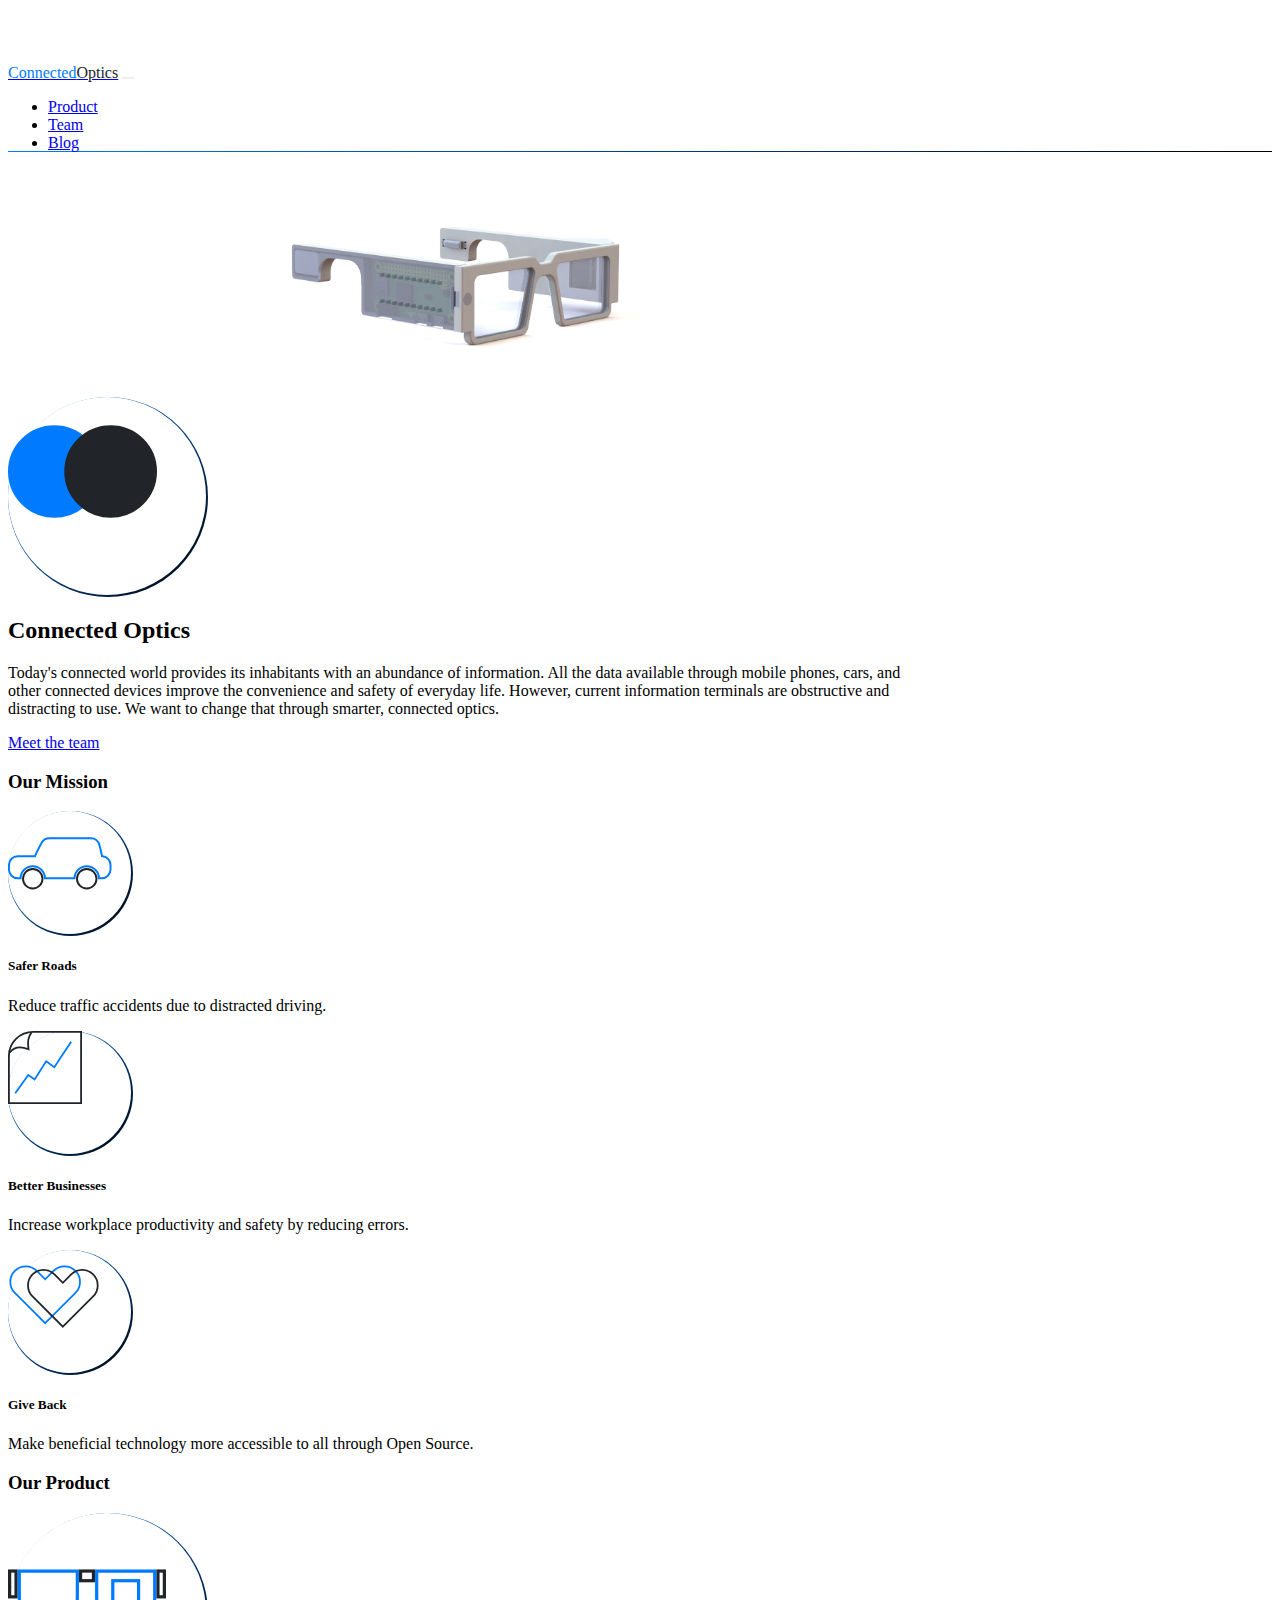
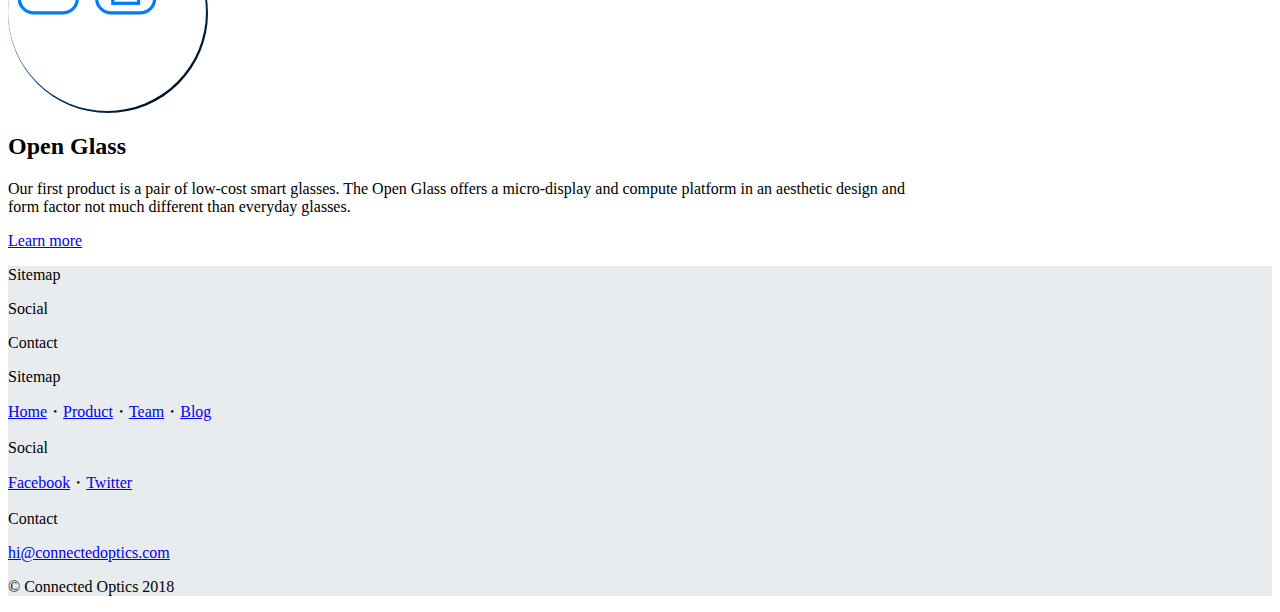
<file: index.html>
<!doctype html>
<html lang="en">
    <head>
        <meta charset="utf-8">
        <meta name="viewport" content="width=device-width, initial-scale=1, shrink-to-fit=no">
        <link rel="stylesheet" href="https://maxcdn.bootstrapcdn.com/bootstrap/4.0.0-beta.3/css/bootstrap.min.css" integrity="sha384-Zug+QiDoJOrZ5t4lssLdxGhVrurbmBWopoEl+M6BdEfwnCJZtKxi1KgxUyJq13dy" crossorigin="anonymous">
        <link rel="stylesheet" href="index.css">
        <title>Connected Optics</title>
    </head>
    <body>
        <nav class="navbar fixed-top navbar-expand-lg navbar-light bg-light">
            <a class="navbar-brand" href="index.html"><span class="font-weight-light" style="color: #007bff;">Connected</span><span style="color: #212529;">Optics</span></a>
            <button class="navbar-toggler" type="button" data-toggle="collapse" data-target="#navbarText" aria-controls="navbarText" aria-expanded="false" aria-label="Toggle navigation">
                <span class="navbar-toggler-icon"></span>
            </button>
            <div class="collapse navbar-collapse" id="navbarText">
                <ul class="navbar-nav mr-auto">
                    <li class="nav-item">
                        <a class="nav-link" href="product.html">Product</a>
                    </li>
                    <li class="nav-item">
                        <a class="nav-link" href="team.html">Team</a>
                    </li>
                    <li class="nav-item">
                        <a class="nav-link" href="blog.html">Blog</a>
                    </li>
                </ul>
            </div>
        </nav>
        <div class="container">
            <div class="row">
                <img src="assets/glass1.jpg" style="width: 100%; max-height: 25vh; object-fit: contain;">
            </div>
            <div class="row">
                <div class="col-md-5 col-lg-4 d-flex justify-content-center align-items-center px-5 pt-5 p-md-5">
                        <div class="d-flex justify-content-center align-items-center" style="background: linear-gradient(to bottom right, #007bff, #000); width: 200px; height: 200px; border-radius: 100px;"><div class="d-flex justify-content-center align-items-center" style="background-color: #fff; width: calc(100% - 2px); height: calc(100% - 2px); border-radius: 100px;"><img src="assets/logo.svg" style="width: 75%; height: 75%;"></div></div>
                    </div>
                <div class="col-md-7 col-lg-8 d-flex flex-column align-items-center align-items-md-start justify-content-center p-5 py-md-5 pr-md-5 pl-md-0">
                    <h2>Connected Optics</h2>
                    <p class="text-center text-md-left">Today's connected world provides its inhabitants with an abundance of information. All the data available through mobile phones, cars, and other connected devices improve the convenience and safety of everyday life. However, current information terminals are obstructive and distracting to use. We want to change that through smarter, connected optics.</p>
                    <p class="text-center text-md-left"><a href="team.html">Meet the team</a></p>
                </div>
            </div>
            <div class="row">
                <div class="col py-3">
                    <h3 class="text-center font-weight-light">Our Mission</h3>
                </div>
            </div>
            <div class="row">
                <div class="col-md-5 col-lg-4 d-flex justify-content-center align-items-center px-5 pt-5 p-md-5">
                    <div class="d-flex justify-content-center align-items-center" style="background: linear-gradient(to bottom right, #007bff, #000); width: 125px; height: 125px; border-radius: 100px;"><div class="d-flex justify-content-center align-items-center" style="background-color: #fff; width: calc(100% - 2px); height: calc(100% - 2px); border-radius: 100px;"><img src="assets/car.svg" style="width: 85%; height: 85%;"></div></div>
                </div>
                <div class="col-md-7 col-lg-8 d-flex flex-column align-items-center align-items-md-start justify-content-center p-5 py-md-5 pr-md-5 pl-md-0">
                    <h5>Safer Roads</h5>
                    <p class="text-center text-md-left">Reduce traffic accidents due to distracted driving.</p>
                </div>
            </div>
            <div class="row">
                <div class="col-md-5 col-lg-4 d-flex justify-content-center align-items-center px-5 pt-5 p-md-5">
                    <div class="d-flex justify-content-center align-items-center" style="background: linear-gradient(to bottom right, #007bff, #000); width: 125px; height: 125px; border-radius: 100px;"><div class="d-flex justify-content-center align-items-center" style="background-color: #fff; width: calc(100% - 2px); height: calc(100% - 2px); border-radius: 100px;"><img src="assets/productivity.svg" style="width: 60%; height: 60%;"></div></div>
                </div>
                <div class="col-md-7 col-lg-8 d-flex flex-column align-items-center align-items-md-start justify-content-center p-5 py-md-5 pr-md-5 pl-md-0">
                    <h5>Better Businesses</h5>
                    <p class="text-center text-md-left">Increase workplace productivity and safety by reducing errors.</p>
                </div>
            </div>
            <div class="row">
                <div class="col-md-5 col-lg-4 d-flex justify-content-center align-items-center px-5 pt-5 p-md-5">
                    <div class="d-flex justify-content-center align-items-center" style="background: linear-gradient(to bottom right, #007bff, #000); width: 125px; height: 125px; border-radius: 100px;"><div class="d-flex justify-content-center align-items-center" style="background-color: #fff; width: calc(100% - 2px); height: calc(100% - 2px); border-radius: 100px;"><img src="assets/giveback.svg" style="width: 75%; height: 75%;"></div></div>
                </div>
                <div class="col-md-7 col-lg-8 d-flex flex-column align-items-center align-items-md-start justify-content-center p-5 py-md-5 pr-md-5 pl-md-0">
                    <h5>Give Back</h5>
                    <p class="text-center text-md-left">Make beneficial technology more accessible to all through Open Source.</p>
                </div>
            </div>
            <div class="row pt-5">
                <div class="col pt-5">
                    <h3 class="text-center font-weight-light">Our Product</h3>
                </div>
            </div>
            <div class="row">
                <div class="col-md-5 col-lg-4 d-flex justify-content-center align-items-center px-5 pt-5 p-md-5">
                    <div class="d-flex justify-content-center align-items-center" style="background: linear-gradient(to bottom right, #007bff, #000); width: 200px; height: 200px; border-radius: 100px;"><div class="d-flex justify-content-center align-items-center" style="background-color: #fff; width: calc(100% - 2px); height: calc(100% - 2px); border-radius: 100px;"><img src="assets/openglass.svg" style="width: 80%; height: 80%;"></div></div>
                </div>
                <div class="col-md-7 col-lg-8 d-flex flex-column align-items-center align-items-md-start justify-content-center p-5 py-md-5 pr-md-5 pl-md-0">
                    <h2>Open Glass</h2>
                    <p class="text-center text-md-left">Our first product is a pair of low-cost smart glasses. The Open Glass offers a micro-display and compute platform in an aesthetic design and form factor not much different than everyday glasses.</p>
                    <p class="text-center text-md-left"><a href="product.html">Learn more</a></p>
                </div>
            </div>
        </div>
        <div class="footer row mt-5 p-5">
            <div class="col-md-5 text-left text-md-right d-none d-sm-none d-md-block">
                <p class="text-secondary pr-5">Sitemap</p>
                <p class="text-secondary pr-5">Social</p>
                <p class="text-secondary pr-5">Contact</p>
            </div>
            <div class="col-md-7 mb-5 d-flex flex-column align-items-center d-md-block">
                <p class="text-secondary d-md-none d-lg-none d-xl-none">Sitemap</p>
                <p><a href="index.html">Home</a>・<a href="product.html">Product</a>・<a href="team.html">Team</a>・<a href="blog.html">Blog</a></p>
                <p class="text-secondary d-md-none d-lg-none d-xl-none mt-2">Social</p>
                <p><a href="https://www.facebook.com/connectedoptics/">Facebook</a>・<a href="https://twitter.com/connected_optic">Twitter</a></p>
                <p class="text-secondary d-md-none d-lg-none d-xl-none mt-2">Contact</p>
                <p><a href="mailto:hi@connectedoptics.com">hi@connectedoptics.com</a></p>
            </div>
            <div class="col mt-5">
                <p class="text-center text-secondary font-weight-light">© Connected Optics 2018</p>
            </div>
        </div>
        <script src="https://code.jquery.com/jquery-3.2.1.slim.min.js" integrity="sha384-KJ3o2DKtIkvYIK3UENzmM7KCkRr/rE9/Qpg6aAZGJwFDMVNA/GpGFF93hXpG5KkN" crossorigin="anonymous"></script>
        <script src="https://cdnjs.cloudflare.com/ajax/libs/popper.js/1.12.9/umd/popper.min.js" integrity="sha384-ApNbgh9B+Y1QKtv3Rn7W3mgPxhU9K/ScQsAP7hUibX39j7fakFPskvXusvfa0b4Q" crossorigin="anonymous"></script>
        <script src="https://maxcdn.bootstrapcdn.com/bootstrap/4.0.0-beta.3/js/bootstrap.min.js" integrity="sha384-a5N7Y/aK3qNeh15eJKGWxsqtnX/wWdSZSKp+81YjTmS15nvnvxKHuzaWwXHDli+4" crossorigin="anonymous"></script>
    </body>
</html>
</file>
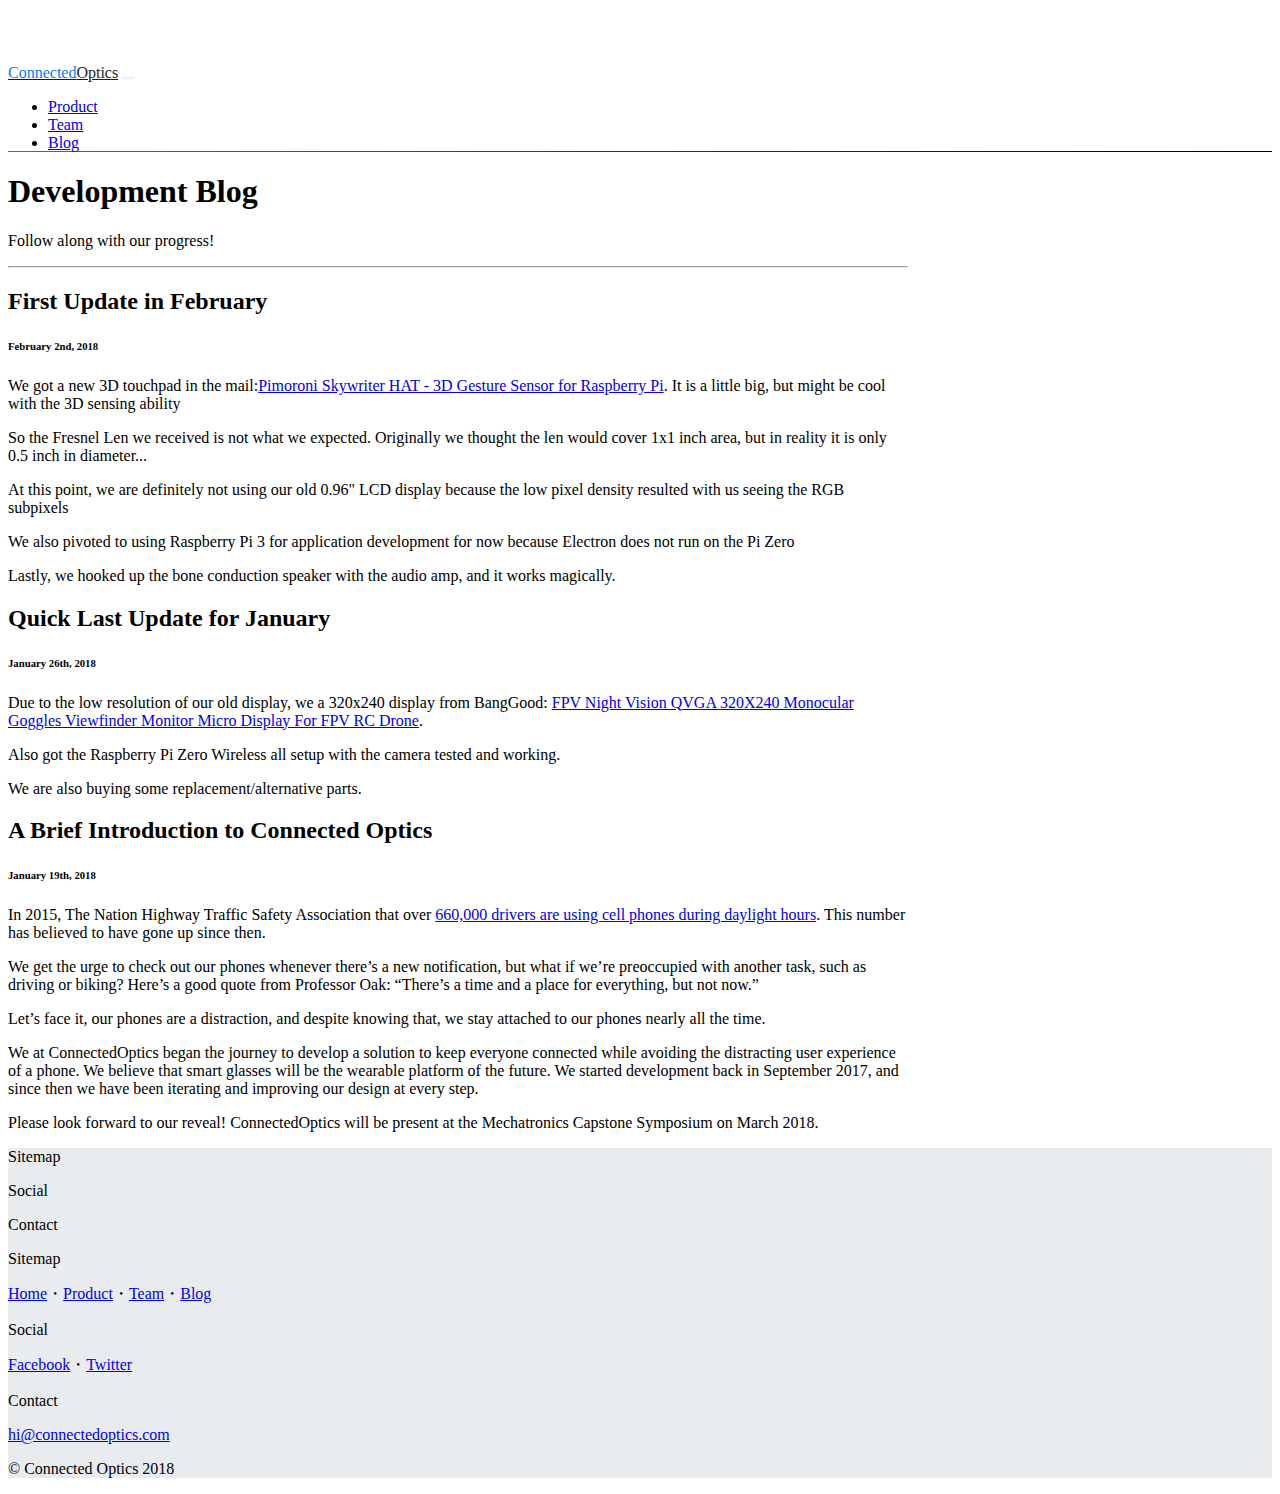
<file: blog.html>
<!doctype html>
<html lang="en">
    <head>
        <meta charset="utf-8">
        <meta name="viewport" content="width=device-width, initial-scale=1, shrink-to-fit=no">
        <link rel="stylesheet" href="https://maxcdn.bootstrapcdn.com/bootstrap/4.0.0-beta.3/css/bootstrap.min.css" integrity="sha384-Zug+QiDoJOrZ5t4lssLdxGhVrurbmBWopoEl+M6BdEfwnCJZtKxi1KgxUyJq13dy" crossorigin="anonymous">
        <link rel="stylesheet" href="index.css">
        <title>Connected Optics | Blog</title>
    </head>
    <body>
        <nav class="navbar fixed-top navbar-expand-lg navbar-light bg-light">
            <a class="navbar-brand" href="index.html"><span class="font-weight-light" style="color: #007bff;">Connected</span><span style="color: #212529;">Optics</span></a>
            <button class="navbar-toggler" type="button" data-toggle="collapse" data-target="#navbarText" aria-controls="navbarText" aria-expanded="false" aria-label="Toggle navigation">
                <span class="navbar-toggler-icon"></span>
            </button>
            <div class="collapse navbar-collapse" id="navbarText">
                <ul class="navbar-nav mr-auto">
                    <li class="nav-item">
                        <a class="nav-link" href="product.html">Product</a>
                    </li>
                    <li class="nav-item">
                        <a class="nav-link" href="team.html">Team</a>
                    </li>
                    <li class="nav-item">
                        <a class="nav-link active" href="blog.html">Blog</a>
                    </li>
                </ul>
            </div>
        </nav>
        <div class="container">
            <div class="row py-5">
                <div class="col">
                    <h1>Development Blog</h1>
                    <p class="pb-3 mb-5">Follow along with our progress!</p>
                    <hr>
                </div>
            </div>
            <div class="row pb-5">
                <div class="col">
                    <h2>First Update in February</h2>
                    <h6 class="text-secondary mb-4">February 2nd, 2018</h6>
                    <p>We got a new 3D touchpad in the mail:<a href="https://www.adafruit.com/product/2325">Pimoroni Skywriter HAT - 3D Gesture Sensor for Raspberry Pi</a>. It is a little big, but might be cool with the 3D sensing ability</p>
                    <p>So the Fresnel Len we received is not what we expected. Originally we thought the len would cover 1x1 inch area, but in reality it is only 0.5 inch in diameter...</p>
                    <p>At this point, we are definitely not using our old 0.96" LCD display because the low pixel density resulted with us seeing the RGB subpixels</p>
                    <p>We also pivoted to using Raspberry Pi 3 for application development for now because Electron does not run on the Pi Zero</p>
                    <p>Lastly, we hooked up the bone conduction speaker with the audio amp, and it works magically.</p>
                </div>
            </div>
            <div class="row pb-5">
                <div class="col">
                    <h2>Quick Last Update for January</h2>
                    <h6 class="text-secondary mb-4">January 26th, 2018</h6>
                    <p>Due to the low resolution of our old display, we a 320x240 display from BangGood: <a href="https://m.banggood.com/FPV-Night-Vision-QVGA-320X240-Monocular-Goggles-Viewfinder-Monitor-Micro-Display-p-912901.html">FPV Night Vision QVGA 320X240 Monocular Goggles Viewfinder Monitor Micro Display For FPV RC Drone</a>.</p>
                    <p>Also got the Raspberry Pi Zero Wireless all setup with the camera tested and working.</p>
                    <p>We are also buying some replacement/alternative parts.</p>
                </div>
            </div>
            <div class="row pb-5">
                <div class="col">
                    <h2>A Brief Introduction to Connected Optics</h2>
                    <h6 class="text-secondary mb-4">January 19th, 2018</h6>
                    <p>In 2015, The Nation Highway Traffic Safety Association that over <a href="https://www.nhtsa.gov/risky-driving/distracted-driving">660,000 drivers are using cell phones during daylight hours</a>. This number has believed to have gone up since then.</p>
                    <p>We get the urge to check out our phones whenever there’s a new notification, but what if we’re preoccupied with another task, such as driving or biking? Here’s a good quote from Professor Oak: “There’s a time and a place for everything, but not now.”</p>
                    <p>Let’s face it, our phones are a distraction, and despite knowing that, we stay attached to our phones nearly all the time.</p>
                    <p>We at ConnectedOptics began the journey to develop a solution to keep everyone connected while avoiding the distracting user experience of a phone. We believe that smart glasses will be the wearable platform of the future. We started development back in September 2017, and since then we have been iterating and improving our design at every step.</p>
                    <p>Please look forward to our reveal! ConnectedOptics will be present at the Mechatronics Capstone Symposium on March 2018.</p>
                </div>
            </div>
        </div>
        <div class="footer row mt-2 p-5">
            <div class="col-md-5 text-left text-md-right d-none d-sm-none d-md-block">
                <p class="text-secondary pr-5">Sitemap</p>
                <p class="text-secondary pr-5">Social</p>
                <p class="text-secondary pr-5">Contact</p>
            </div>
            <div class="col-md-7 mb-5 d-flex flex-column align-items-center d-md-block">
                <p class="text-secondary d-md-none d-lg-none d-xl-none">Sitemap</p>
                <p><a href="index.html">Home</a>・<a href="product.html">Product</a>・<a href="team.html">Team</a>・<a href="blog.html">Blog</a></p>
                <p class="text-secondary d-md-none d-lg-none d-xl-none mt-2">Social</p>
                <p><a href="https://www.facebook.com/connectedoptics/">Facebook</a>・<a href="https://twitter.com/connected_optic">Twitter</a></p>
                <p class="text-secondary d-md-none d-lg-none d-xl-none mt-2">Contact</p>
                <p><a href="mailto:hi@connectedoptics.com">hi@connectedoptics.com</a></p>
            </div>
            <div class="col mt-5">
                <p class="text-center text-secondary font-weight-light">© Connected Optics 2018</p>
            </div>
        </div>
        <script src="https://code.jquery.com/jquery-3.2.1.slim.min.js" integrity="sha384-KJ3o2DKtIkvYIK3UENzmM7KCkRr/rE9/Qpg6aAZGJwFDMVNA/GpGFF93hXpG5KkN" crossorigin="anonymous"></script>
        <script src="https://cdnjs.cloudflare.com/ajax/libs/popper.js/1.12.9/umd/popper.min.js" integrity="sha384-ApNbgh9B+Y1QKtv3Rn7W3mgPxhU9K/ScQsAP7hUibX39j7fakFPskvXusvfa0b4Q" crossorigin="anonymous"></script>
        <script src="https://maxcdn.bootstrapcdn.com/bootstrap/4.0.0-beta.3/js/bootstrap.min.js" integrity="sha384-a5N7Y/aK3qNeh15eJKGWxsqtnX/wWdSZSKp+81YjTmS15nvnvxKHuzaWwXHDli+4" crossorigin="anonymous"></script>
    </body>
</html>
</file>
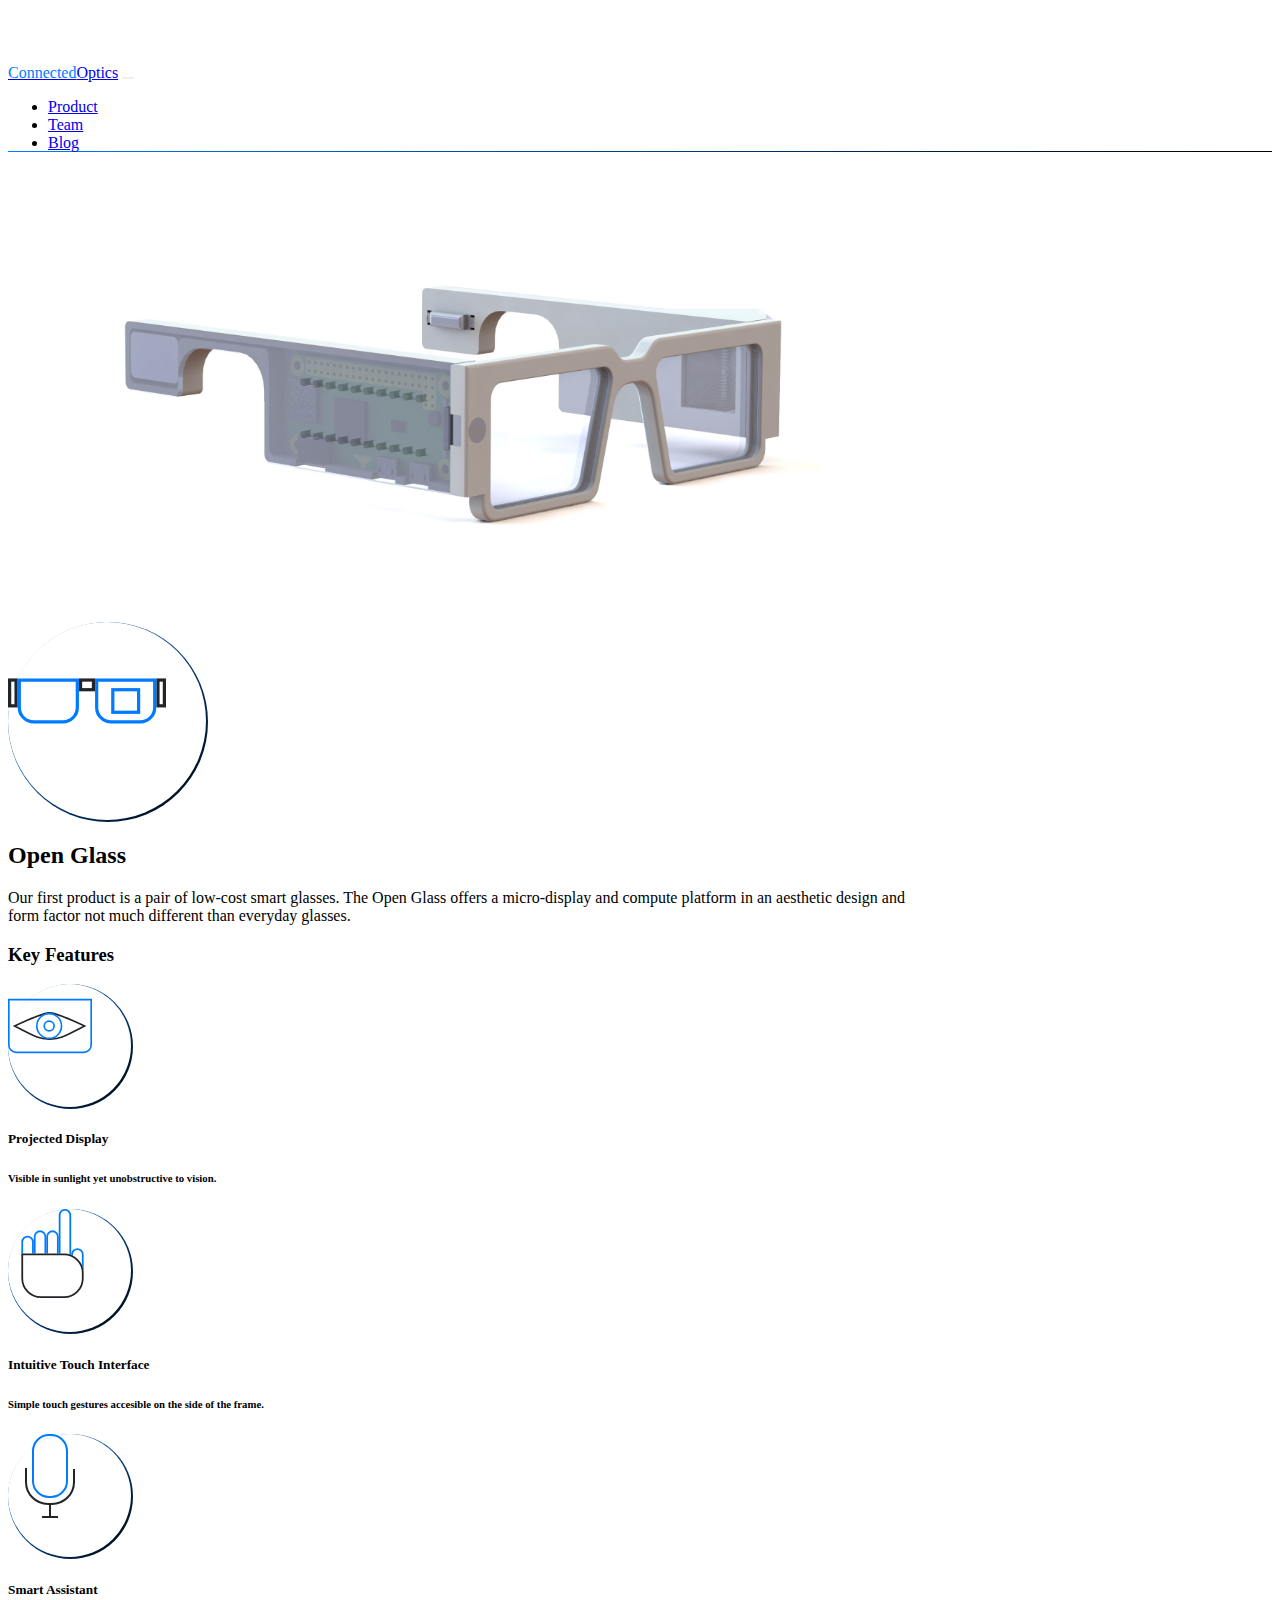
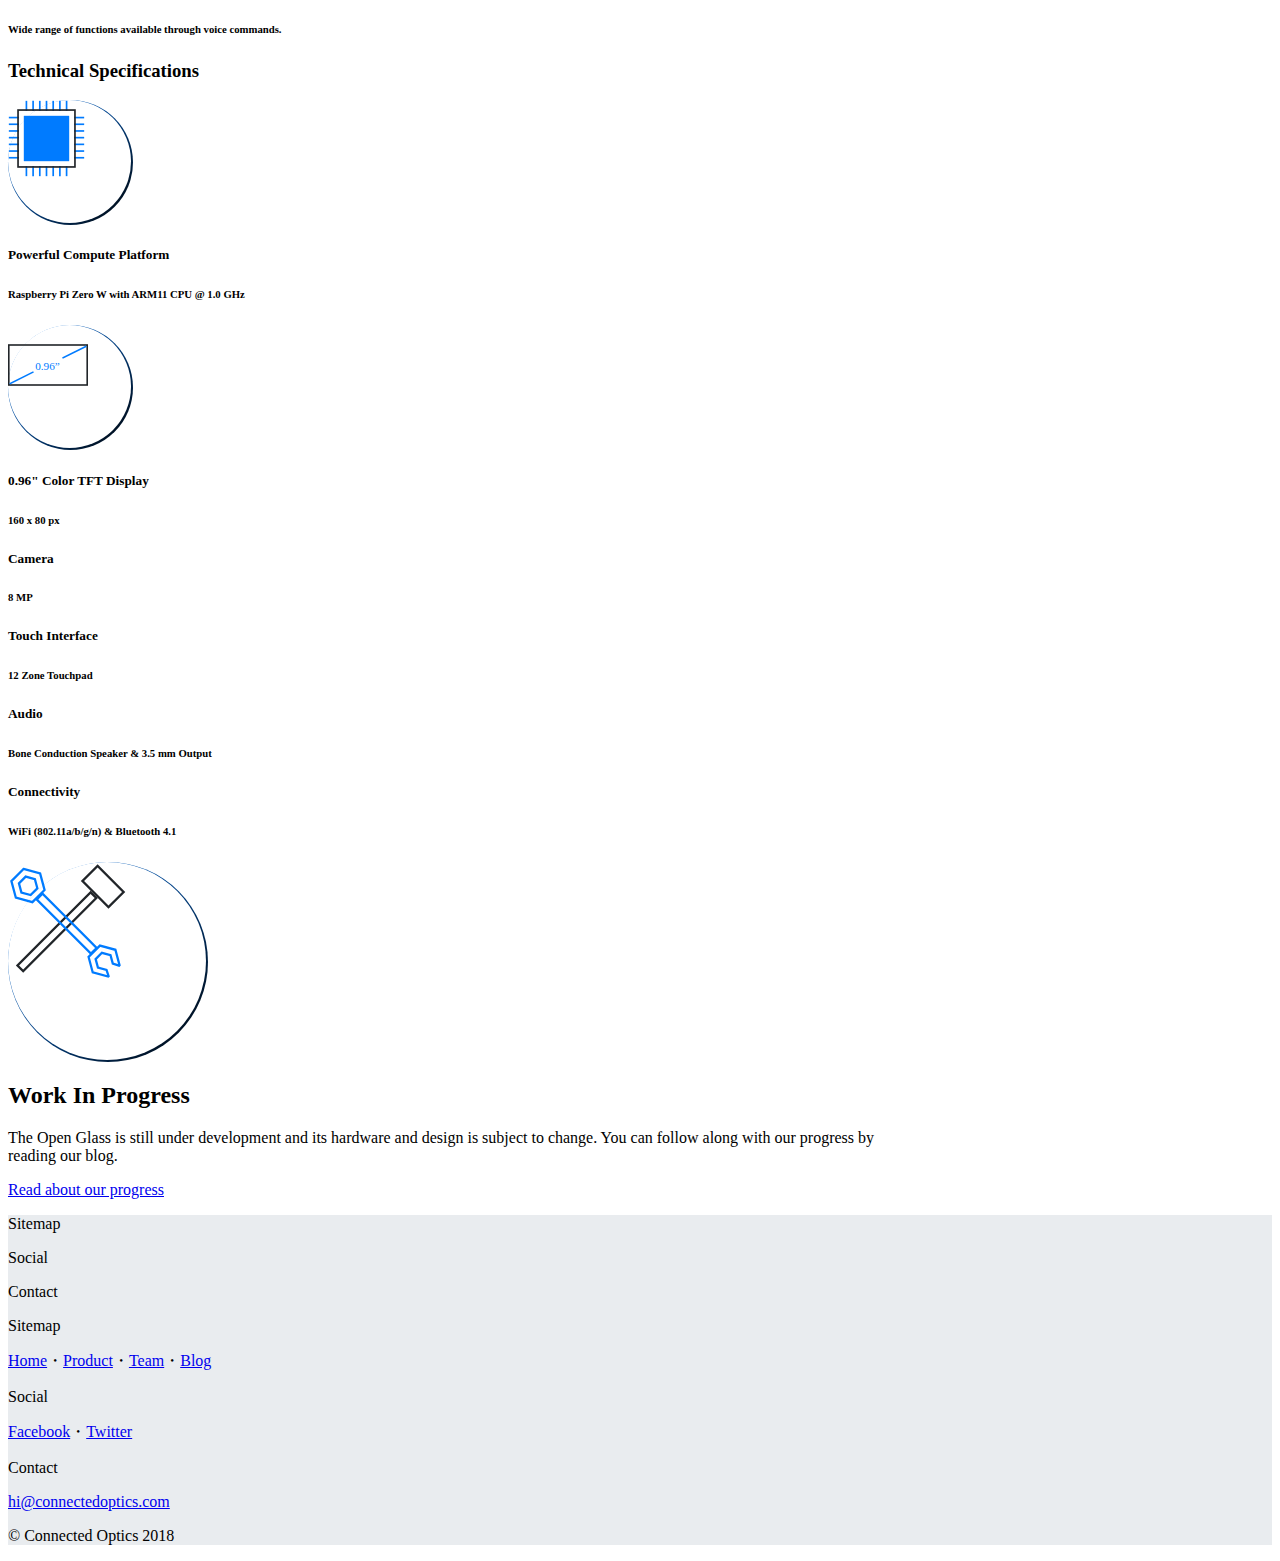
<file: product.html>
<!doctype html>
<html lang="en">
    <head>
        <meta charset="utf-8">
        <meta name="viewport" content="width=device-width, initial-scale=1, shrink-to-fit=no">
        <link rel="stylesheet" href="https://maxcdn.bootstrapcdn.com/bootstrap/4.0.0-beta.3/css/bootstrap.min.css" integrity="sha384-Zug+QiDoJOrZ5t4lssLdxGhVrurbmBWopoEl+M6BdEfwnCJZtKxi1KgxUyJq13dy" crossorigin="anonymous">
        <link rel="stylesheet" href="index.css">
        <title>Connected Optics | Product</title>
    </head>
    <body>
        <nav class="navbar fixed-top navbar-expand-lg navbar-light bg-light">
            <a class="navbar-brand" href="index.html"><span class="font-weight-light" style="color: #007bff;">Connected</span>Optics</a>
            <button class="navbar-toggler" type="button" data-toggle="collapse" data-target="#navbarText" aria-controls="navbarText" aria-expanded="false" aria-label="Toggle navigation">
                <span class="navbar-toggler-icon"></span>
            </button>
            <div class="collapse navbar-collapse" id="navbarText">
                <ul class="navbar-nav mr-auto">
                    <li class="nav-item">
                        <a class="nav-link active" href="product.html">Product</a>
                    </li>
                    <li class="nav-item">
                        <a class="nav-link" href="team.html">Team</a>
                    </li>
                    <li class="nav-item">
                        <a class="nav-link" href="blog.html">Blog</a>
                    </li>
                </ul>
            </div>
        </nav>
        <div class="container">
            <div class="row">
                <img src="assets/glass1.jpg" style="width: 100%; max-height: 50vh; object-fit: contain;">
            </div>
            <div class="row">
                <div class="col-md-5 col-lg-4 d-flex justify-content-center align-items-center px-5 pt-5 p-md-5">
                    <div class="d-flex justify-content-center align-items-center" style="background: linear-gradient(to bottom right, #007bff, #000); width: 200px; height: 200px; border-radius: 100px;"><div class="d-flex justify-content-center align-items-center" style="background-color: #fff; width: calc(100% - 2px); height: calc(100% - 2px); border-radius: 100px;"><img src="assets/openglass.svg" style="width: 80%; height: 80%;"></div></div>
                </div>
                <div class="col-md-7 col-lg-8 d-flex flex-column align-items-center align-items-md-start justify-content-center p-5 py-md-5 pr-md-5 pl-md-0">
                    <h2>Open Glass</h2>
                    <p class="text-center text-md-left">Our first product is a pair of low-cost smart glasses. The Open Glass offers a micro-display and compute platform in an aesthetic design and form factor not much different than everyday glasses.</p>
                </div>
            </div>
            <div class="row">
                <div class="col py-3">
                    <h3 class="text-center font-weight-light">Key Features</h3>
                </div>
            </div>
            <div class="row">
                <div class="col-md-5 col-lg-4 d-flex justify-content-center align-items-center px-5 pt-5 p-md-5">
                    <div class="d-flex justify-content-center align-items-center" style="background: linear-gradient(to bottom right, #007bff, #000); width: 125px; height: 125px; border-radius: 100px;"><div class="d-flex justify-content-center align-items-center" style="background-color: #fff; width: calc(100% - 2px); height: calc(100% - 2px); border-radius: 100px;"><img src="assets/eye.svg" style="width: 68%; height: 68%;"></div></div>
                </div>
                <div class="col-md-7 col-lg-8 d-flex flex-column align-items-center align-items-md-start justify-content-center p-5 py-md-5 pr-md-5 pl-md-0">
                    <h5>Projected Display</h5>
                    <h6 class="text-center font-weight-light mb-4">Visible in sunlight yet unobstructive to vision.</h6>
                </div>
            </div>
            <div class="row">
                <div class="col-md-5 col-lg-4 d-flex justify-content-center align-items-center px-5 pt-5 p-md-5">
                    <div class="d-flex justify-content-center align-items-center" style="background: linear-gradient(to bottom right, #007bff, #000); width: 125px; height: 125px; border-radius: 100px;"><div class="d-flex justify-content-center align-items-center" style="background-color: #fff; width: calc(100% - 2px); height: calc(100% - 2px); border-radius: 100px;"><img src="assets/touch.svg" style="width: 72%; height: 72%;"></div></div>
                </div>
                <div class="col-md-7 col-lg-8 d-flex flex-column align-items-center align-items-md-start justify-content-center p-5 py-md-5 pr-md-5 pl-md-0">
                    <h5>Intuitive Touch Interface</h5>
                    <h6 class="text-center font-weight-light mb-4">Simple touch gestures accesible on the side of the frame.</h6>
                </div>
            </div>
            <div class="row">
                <div class="col-md-5 col-lg-4 d-flex justify-content-center align-items-center px-5 pt-5 p-md-5">
                    <div class="d-flex justify-content-center align-items-center" style="background: linear-gradient(to bottom right, #007bff, #000); width: 125px; height: 125px; border-radius: 100px;"><div class="d-flex justify-content-center align-items-center" style="background-color: #fff; width: calc(100% - 2px); height: calc(100% - 2px); border-radius: 100px;"><img src="assets/mic.svg" style="width: 68%; height: 68%;"></div></div>
                </div>
                <div class="col-md-7 col-lg-8 d-flex flex-column align-items-center align-items-md-start justify-content-center p-5 py-md-5 pr-md-5 pl-md-0">
                    <h5>Smart Assistant</h5>
                    <h6 class="text-center font-weight-light mb-4">Wide range of functions available through voice commands.</h6>
                </div>
            </div>
            <div class="row pt-5">
                <div class="col py-3">
                    <h3 class="text-center font-weight-light">Technical Specifications</h3>
                </div>
            </div>
            <div class="row">
                <div class="col-md-5 col-lg-4 d-flex justify-content-center align-items-center px-5 pt-5 p-md-5">
                    <div class="d-flex justify-content-center align-items-center" style="background: linear-gradient(to bottom right, #007bff, #000); width: 125px; height: 125px; border-radius: 100px;"><div class="d-flex justify-content-center align-items-center" style="background-color: #fff; width: calc(100% - 2px); height: calc(100% - 2px); border-radius: 100px;"><img src="assets/cpu.svg" style="width: 62.5%; height: 62.5%;"></div></div>
                </div>
                <div class="col-md-7 col-lg-8 d-flex flex-column align-items-center align-items-md-start justify-content-center p-5 py-md-5 pr-md-5 pl-md-0">
                    <h5>Powerful Compute Platform</h5>
                    <h6 class="font-weight-light mb-4">Raspberry Pi Zero W with ARM11 CPU @ 1.0 GHz</h6>
                </div>
            </div>
            <div class="row">
                <div class="col-md-5 col-lg-4 d-flex justify-content-center align-items-center px-5 pt-5 p-md-5">
                    <div class="d-flex justify-content-center align-items-center" style="background: linear-gradient(to bottom right, #007bff, #000); width: 125px; height: 125px; border-radius: 100px;"><div class="d-flex justify-content-center align-items-center" style="background-color: #fff; width: calc(100% - 2px); height: calc(100% - 2px); border-radius: 100px;"><img src="assets/display.svg" style="width: 65%; height: 65%;"></div></div>
                </div>
                <div class="col-md-7 col-lg-8 d-flex flex-column align-items-center align-items-md-start justify-content-center p-5 py-md-5 pr-md-5 pl-md-0">
                    <h5>0.96" Color TFT Display</h5>
                    <h6 class="font-weight-light mb-4">160 x 80 px</h6>
                </div>
            </div>
            <div class="row">
                <div class="offset-md-5 offset-lg-4 col-md-7 col-lg-8 d-flex flex-column align-items-center align-items-md-start justify-content-center p-5 py-md-5 pr-md-5 pl-md-0">
                    <h5 class="font-weight-normal">Camera</h5>
                    <h6 class="font-weight-light mb-4">8 MP</h6>
                    <h5 class="font-weight-normal">Touch Interface</h5>
                    <h6 class="font-weight-light mb-4">12 Zone Touchpad</h6>
                    <h5 class="font-weight-normal">Audio</h5>
                    <h6 class="font-weight-light mb-4">Bone Conduction Speaker & 3.5 mm Output</h6>
                    <h5 class="font-weight-normal">Connectivity</h5>
                    <h6 class="font-weight-light mb-4">WiFi (802.11a/b/g/n) & Bluetooth 4.1</h6>
                </div>
            </div>
            <div class="row">
                <div class="col-md-5 col-lg-4 d-flex justify-content-center align-items-center px-5 pt-5 p-md-5">
                    <div class="d-flex justify-content-center align-items-center" style="background: linear-gradient(to bottom right, #007bff, #000); width: 200px; height: 200px; border-radius: 100px;"><div class="d-flex justify-content-center align-items-center" style="background-color: #fff; width: calc(100% - 2px); height: calc(100% - 2px); border-radius: 100px;"><img src="assets/wip.svg" style="width: 60%; height: 60%;"></div></div>
                </div>
                <div class="col-md-7 col-lg-8 d-flex flex-column align-items-center align-items-md-start justify-content-center p-5 py-md-5 pr-md-5 pl-md-0">
                    <h2>Work In Progress</h2>
                    <p class="text-center text-md-left">The Open Glass is still under development and its hardware and design is subject to change. You can follow along with our progress by reading our blog.</p>
                    <p class="text-center text-md-left"><a href="blog.html">Read about our progress</a></p>
                </div>
            </div>
        </div>
        <div class="footer row mt-5 p-5">
            <div class="col-md-5 text-left text-md-right d-none d-sm-none d-md-block">
                <p class="text-secondary pr-5">Sitemap</p>
                <p class="text-secondary pr-5">Social</p>
                <p class="text-secondary pr-5">Contact</p>
            </div>
            <div class="col-md-7 mb-5 d-flex flex-column align-items-center d-md-block">
                <p class="text-secondary d-md-none d-lg-none d-xl-none">Sitemap</p>
                <p><a href="index.html">Home</a>・<a href="product.html">Product</a>・<a href="team.html">Team</a>・<a href="blog.html">Blog</a></p>
                <p class="text-secondary d-md-none d-lg-none d-xl-none mt-2">Social</p>
                <p><a href="https://www.facebook.com/connectedoptics/">Facebook</a>・<a href="https://twitter.com/connected_optic">Twitter</a></p>
                <p class="text-secondary d-md-none d-lg-none d-xl-none mt-2">Contact</p>
                <p><a href="mailto:hi@connectedoptics.com">hi@connectedoptics.com</a></p>
            </div>
            <div class="col mt-5">
                <p class="text-center text-secondary font-weight-light">© Connected Optics 2018</p>
            </div>
        </div>
        <script src="https://code.jquery.com/jquery-3.2.1.slim.min.js" integrity="sha384-KJ3o2DKtIkvYIK3UENzmM7KCkRr/rE9/Qpg6aAZGJwFDMVNA/GpGFF93hXpG5KkN" crossorigin="anonymous"></script>
        <script src="https://cdnjs.cloudflare.com/ajax/libs/popper.js/1.12.9/umd/popper.min.js" integrity="sha384-ApNbgh9B+Y1QKtv3Rn7W3mgPxhU9K/ScQsAP7hUibX39j7fakFPskvXusvfa0b4Q" crossorigin="anonymous"></script>
        <script src="https://maxcdn.bootstrapcdn.com/bootstrap/4.0.0-beta.3/js/bootstrap.min.js" integrity="sha384-a5N7Y/aK3qNeh15eJKGWxsqtnX/wWdSZSKp+81YjTmS15nvnvxKHuzaWwXHDli+4" crossorigin="anonymous"></script>
    </body>
</html>
</file>
<file: index.css>
body {
    padding-top: 56px;
}

@media (min-width: 768px) {
    .container {
        max-width: 900px;
    }

}

.navbar-toggler {
    border: none;
}

.nav-link:hover {
    color: #007bff !important;
}

.navbar {
    background-color: rgba(255, 255, 255, 0.98) !important;
    background: linear-gradient(to right, #007bff, #000) left bottom transparent no-repeat;
    background-size: 100% 1px;
}

.footer {
    background-color: #e9ecef;
}
</file>
